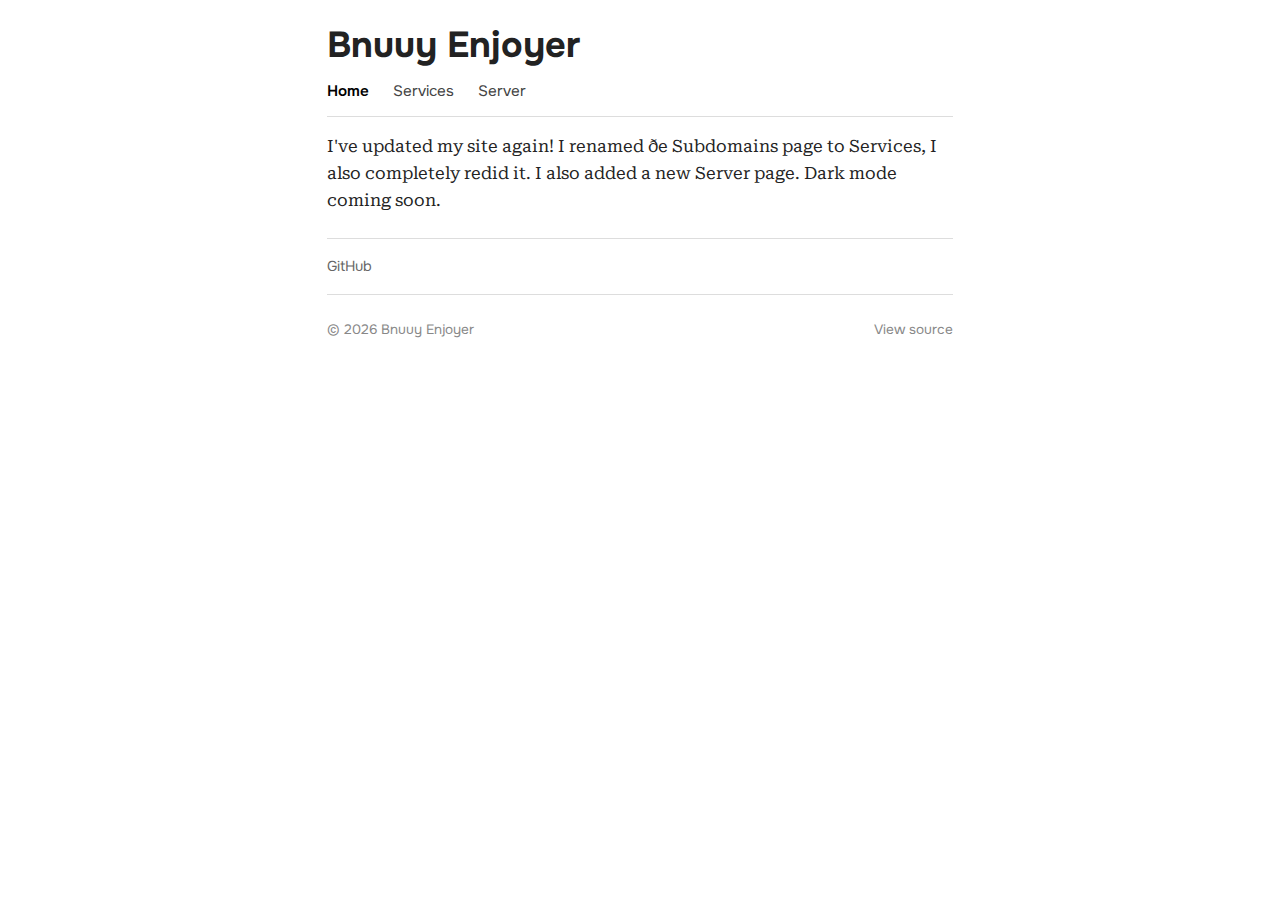
<file: index.html>
<!DOCTYPE html>
<html lang="en">
<head>
    <meta charset="UTF-8">
    <meta name="viewport" content="width=device-width, initial-scale=1">
    <title>Bnuuy Enjoyer</title>

    <link rel="stylesheet" href="./style.css?v=2">

    <link rel="preconnect" href="https://fonts.googleapis.com">
    <link rel="preconnect" href="https://fonts.gstatic.com" crossorigin>
    <link href="https://fonts.googleapis.com/css2?family=Onest:wght@100..900&family=Roboto+Serif:wght@100..900&display=swap" rel="stylesheet">
</head>
<body>
<header>
    <h1>Bnuuy Enjoyer</h1>

    <nav class="navbar">
        <a href="./" aria-current="page">Home</a>
        <a href="./services.html">Services</a>
        <a href="./server.html">Server</a>
    </nav>
</header>

<main>
    <p class="body-text">
        I've updated my site again! I renamed ðe Subdomains page to Services, I also completely redid it. I also added a new Server page. Dark mode coming soon.
    </p>
</main>

<section class="social-links">
    <a href="https://github.com/uriahn" target="_blank" rel="noopener noreferrer">GitHub</a>
</section>

<footer class="site-footer">
    <span>&copy; 2026 Bnuuy Enjoyer</span>
    <a href="https://github.com/uriahn/bnuuyenjoyerdotcom" target="_blank" rel="noopener noreferrer">
        View source
    </a>
</footer>
</body>
</html>
</file>
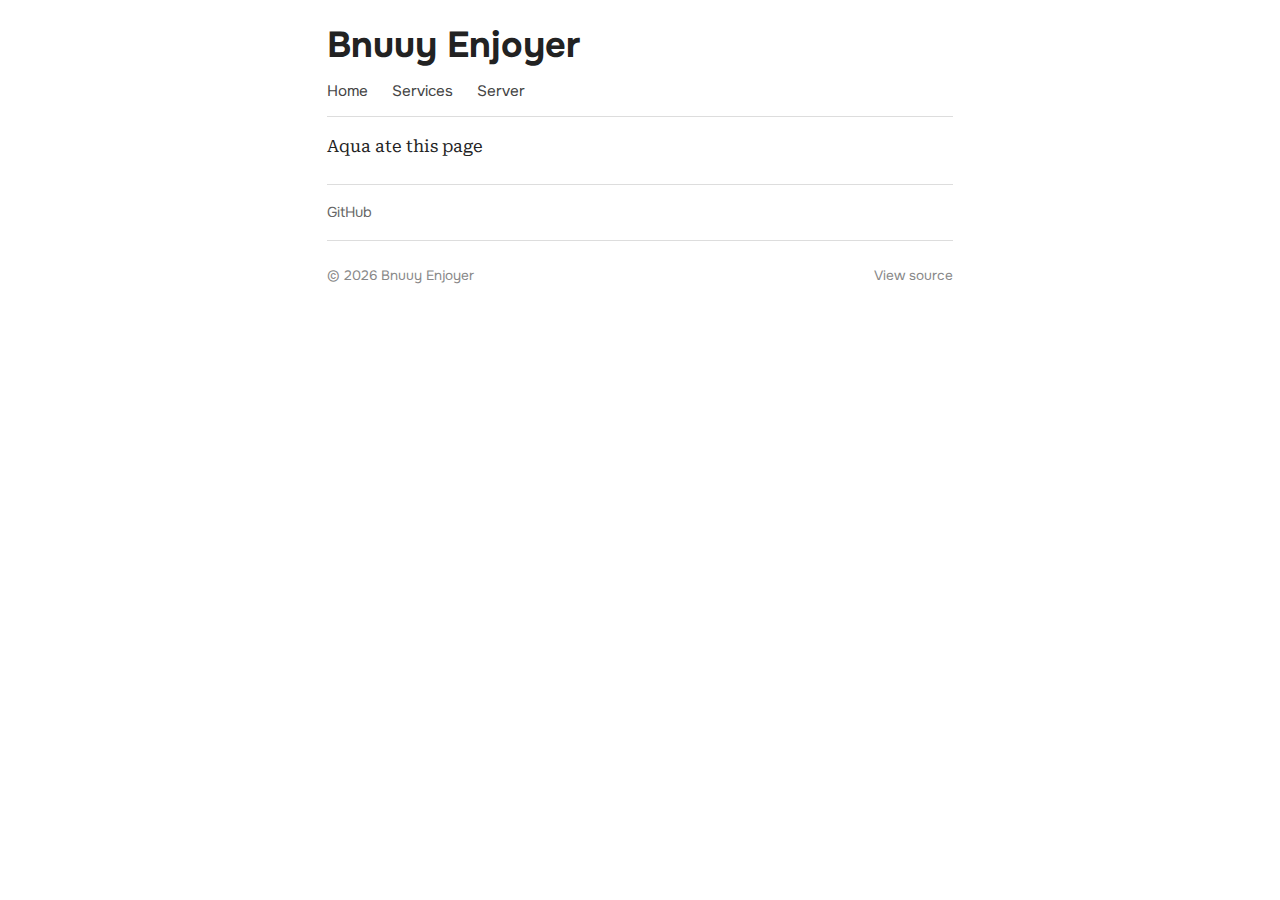
<file: aqua.html>
<!DOCTYPE html>
<html lang="en">
<head>
    <meta charset="UTF-8">
    <meta name="viewport" content="width=device-width, initial-scale=1">
    <meta name="robots" content="noindex">
    <title>Bnuuy Enjoyer</title>

    <link rel="stylesheet" href="./style.css?v=2">

    <link rel="preconnect" href="https://fonts.googleapis.com">
    <link rel="preconnect" href="https://fonts.gstatic.com" crossorigin>
    <link href="https://fonts.googleapis.com/css2?family=Onest:wght@100..900&family=Roboto+Serif:wght@100..900&display=swap" rel="stylesheet">
</head>
<body>
<header>
    <h1>Bnuuy Enjoyer</h1>

    <nav class="navbar">
        <a href="./">Home</a>
        <a href="./services">Services</a>
        <a href="./server">Server</a>
    </nav>
</header>

<main>
    <p class="body-text">
        Aqua ate this page
    </p>
</main>

<section class="social-links">
    <a href="https://github.com/uriahn" target="_blank" rel="noopener noreferrer">GitHub</a>
</section>

<footer class="site-footer">
    <span>&copy; 2026 Bnuuy Enjoyer</span>
    <a href="https://github.com/uriahn/bnuuyenjoyerdotcom" target="_blank" rel="noopener noreferrer">
        View source
    </a>
</footer>
</body>
</html>
</file>
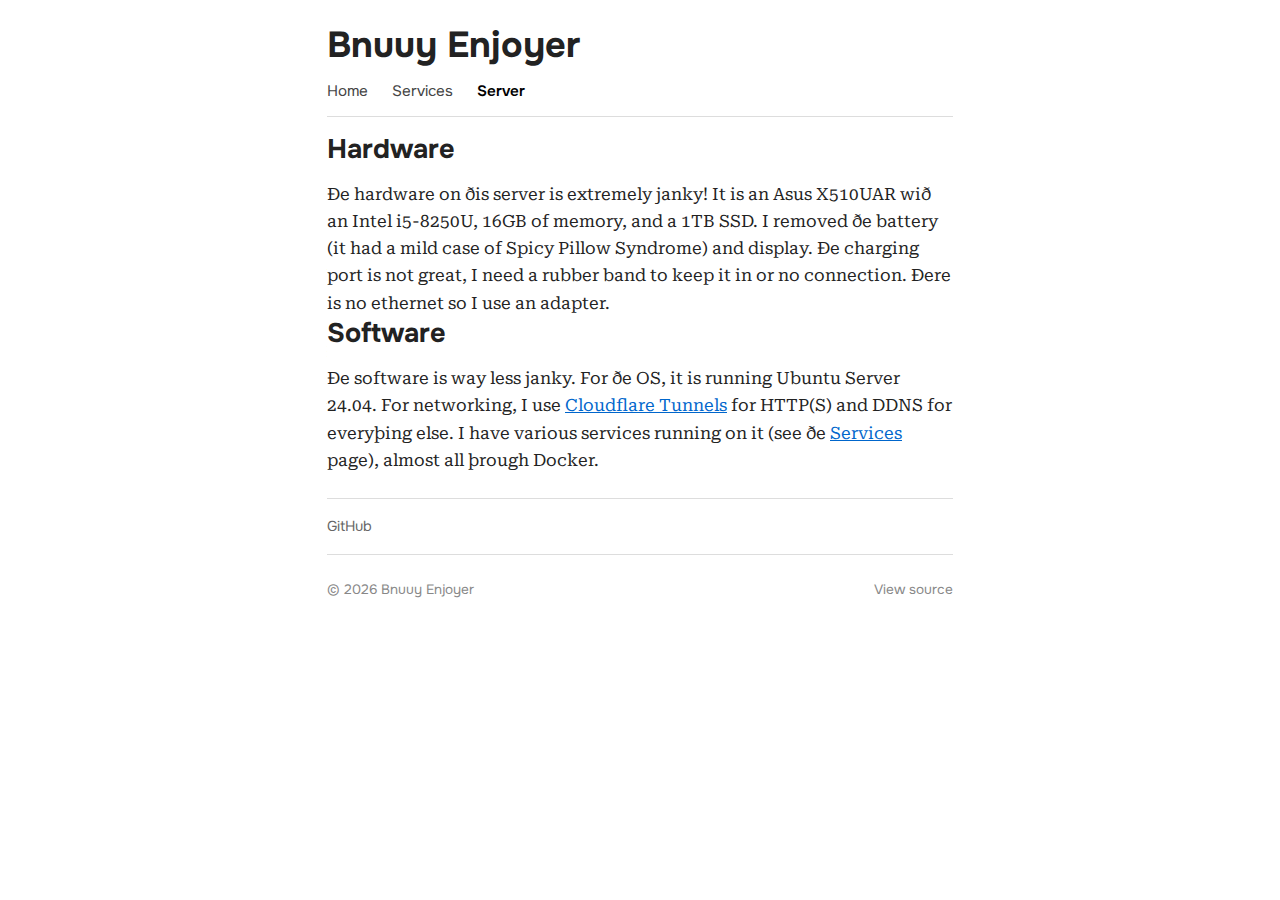
<file: server.html>
<!DOCTYPE html>
<html lang="en">
<head>
    <meta charset="UTF-8">
    <meta name="viewport" content="width=device-width, initial-scale=1">
    <title>Server — Bnuuy Enjoyer</title>

    <link rel="stylesheet" href="./style.css?v=2">

    <link rel="preconnect" href="https://fonts.googleapis.com">
    <link rel="preconnect" href="https://fonts.gstatic.com" crossorigin>
    <link href="https://fonts.googleapis.com/css2?family=Onest:wght@100..900&family=Roboto+Serif:wght@100..900&display=swap" rel="stylesheet">
</head>
<body>
<header>
    <h1>Bnuuy Enjoyer</h1>

    <nav class="navbar">
        <a href="./">Home</a>
        <a href="./services.html">Services</a>
        <a href="./server.html" aria-current="page">Server</a>
    </nav>
</header>

<main>
    <h2>Hardware</h2>
    <p class="body-text">
        Ðe hardware on ðis server is extremely janky! It is an Asus X510UAR wið an Intel i5-8250U, 16GB of memory, and a 1TB SSD. I removed ðe battery (it had a mild case of Spicy Pillow Syndrome) and display. Ðe charging port is not great, I need a rubber band to keep it in or no connection. Ðere is no ethernet so I use an adapter.
    </p>
    <h2>Software</h2>
    <p class="body-text">
        Ðe software is way less janky. For ðe OS, it is running Ubuntu Server 24.04. For networking, I use <a href="https://developers.cloudflare.com/cloudflare-one/networks/connectors/cloudflare-tunnel/" target="_blank" rel="noopener noreferrer">Cloudflare Tunnels</a> for HTTP(S) and DDNS for everyþing else. I have various services running on it (see ðe <a href="./services.html">Services</a> page), almost all þrough Docker.
    </p>
</main>

<section class="social-links">
    <a href="https://github.com/uriahn" target="_blank" rel="noopener noreferrer">GitHub</a>
</section>

<footer class="site-footer">
    <span>&copy; 2026 Bnuuy Enjoyer</span>
    <a href="https://github.com/uriahn/bnuuyenjoyerdotcom" target="_blank" rel="noopener noreferrer">
        View source
    </a>
</footer>
</body>
</html>
</file>
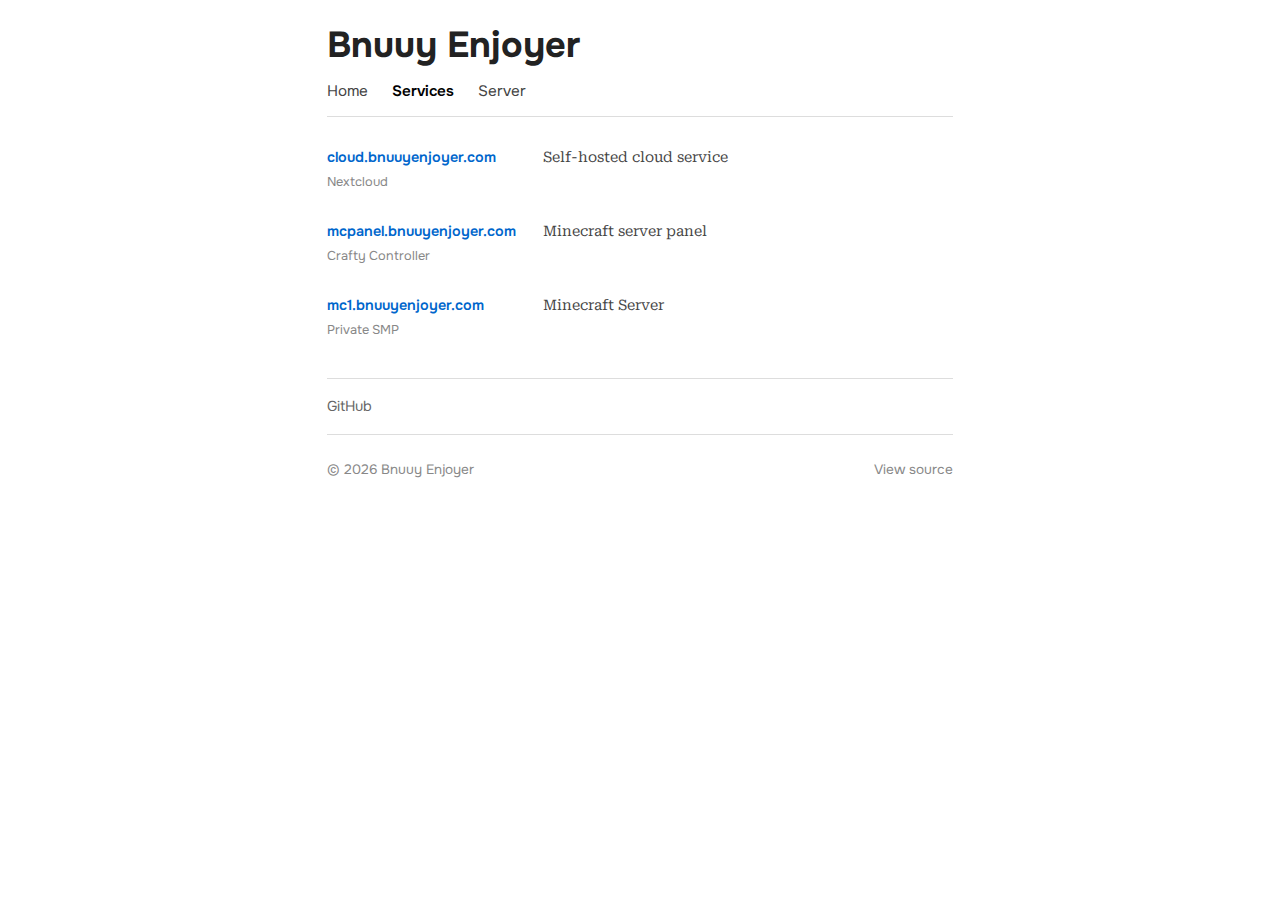
<file: services.html>
<!DOCTYPE html>
<html lang="en">
<head>
    <meta charset="UTF-8">
    <meta name="viewport" content="width=device-width, initial-scale=1">
    <title>Services — Bnuuy Enjoyer</title>

    <link rel="stylesheet" href="./style.css?v=2">

    <link rel="preconnect" href="https://fonts.googleapis.com">
    <link rel="preconnect" href="https://fonts.gstatic.com" crossorigin>
    <link href="https://fonts.googleapis.com/css2?family=Onest:wght@100..900&family=Roboto+Serif:wght@100..900&display=swap" rel="stylesheet">
</head>
<body>
<header>
    <h1>Bnuuy Enjoyer</h1>

    <nav class="navbar">
        <a href="./">Home</a>
        <a href="./services.html" aria-current="page">Services</a>
        <a href="./server.html">Server</a>
    </nav>
</header>

<main>
    <section class="subdomain-list">

        <article class="subdomain-item">
            <div class="subdomain-meta">
                <a class="subdomain-url" href="https://cloud.bnuuyenjoyer.com" target="_blank" rel="noopener noreferrer">
                    cloud.bnuuyenjoyer.com
                </a>
                <span class="subdomain-service">Nextcloud</span>
            </div>
            <p class="subdomain-description">Self-hosted cloud service</p>
        </article>

        <article class="subdomain-item">
            <div class="subdomain-meta">
                <a class="subdomain-url" href="https://mcpanel.bnuuyenjoyer.com" target="_blank" rel="noopener noreferrer">
                    mcpanel.bnuuyenjoyer.com
                </a>
                <span class="subdomain-service">Crafty Controller</span>
            </div>
            <p class="subdomain-description">Minecraft server panel</p>
        </article>

        <article class="subdomain-item">
            <div class="subdomain-meta">
                <a class="subdomain-url" href="https://mc1.bnuuyenjoyer.com" target="_blank" rel="noopener noreferrer">
                    mc1.bnuuyenjoyer.com
                </a>
                <span class="subdomain-service">Private SMP</span>
            </div>
            <p class="subdomain-description">Minecraft Server</p>
        </article>
        
    </section>
</main>

<section class="social-links">
    <a href="https://github.com/uriahn" target="_blank" rel="noopener noreferrer">GitHub</a>
</section>

<footer class="site-footer">
    <span>&copy; 2026 Bnuuy Enjoyer</span>
    <a href="https://github.com/uriahn/bnuuyenjoyerdotcom" target="_blank" rel="noopener noreferrer">
        View source
    </a>
</footer>
</body>
</html>
</file>
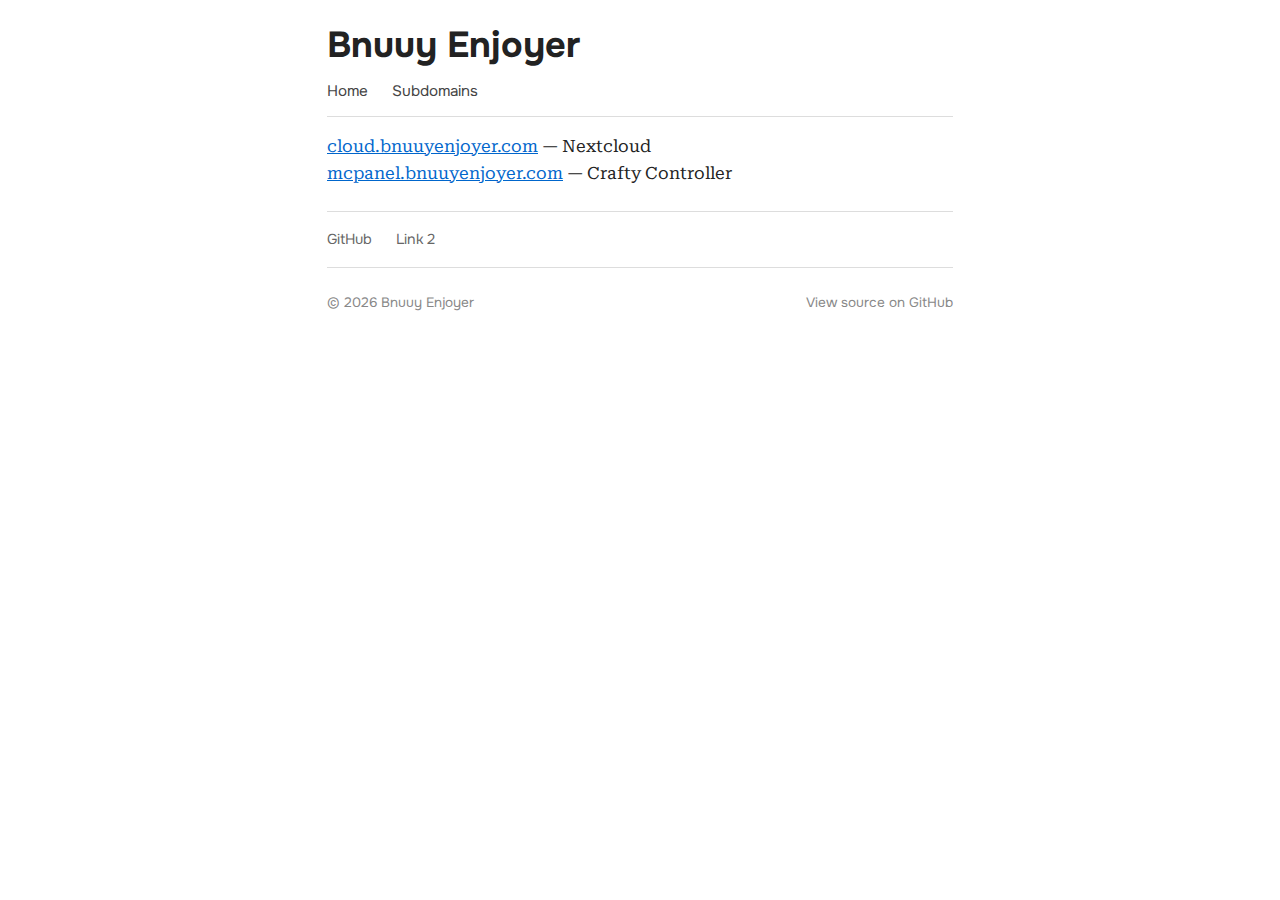
<file: subdomains.html>
<!DOCTYPE html>
<html lang="en">
<head>
    <meta charset="UTF-8">
    <meta name="viewport" content="width=device-width, initial-scale=1.0">
    <title>Bnuuy Enjoyer</title>
    <link href="./style.css" rel="stylesheet" />
    <link rel="preconnect" href="https://fonts.googleapis.com">
    <link rel="preconnect" href="https://fonts.gstatic.com" crossorigin>
    <link href="https://fonts.googleapis.com/css2?family=Onest:wght@100..900&family=Roboto+Serif:ital,opsz,wght@0,8..144,100..900;1,8..144,100..900&display=swap" rel="stylesheet">
</head>
<body>
    <div class="page-title">
        <h1>Bnuuy Enjoyer</h1>
    </div>

    <nav class="navbar">
        <a href="./">Home</a>
        <a href="#">Subdomains</a>
    </nav>

    <div class="body-text">
        <p><a href="https://cloud.bnuuyenjoyer.com" target="_blank">cloud.bnuuyenjoyer.com</a> — Nextcloud</p>
        <p><a href="https://mcpanel.bnuuyenjoyer.com" target="_blank">mcpanel.bnuuyenjoyer.com</a> — Crafty Controller</p>
    </div>

    <div class="social-links">
        <a href="https://github.com/uriahn" target="_blank">GitHub</a>
        <a href="#" target="_blank">Link 2</a>
    </div>

    <footer class="site-footer">
        <span>&copy; 2026 Bnuuy Enjoyer</span>
        <a href="https://github.com/uriahn/bnuuyenjoyerdotcom" target="_blank">View source on GitHub</a>
    </footer>
</body>
</html>
</file>
<file: style.css>
* {
    box-sizing: border-box;
    margin: 0;
    padding: 0;
}

body {
    max-width: 650px;
    margin: 24px auto;
    padding: 0 12px;
    font-size: 18px; /* I accidentally put it here, but for some reason that affects header font sizes, and I wanted to keep those font sizes, so I also put the actual font size in .body-text */
    line-height: 1.6;
    color: #222;
}

h1, h2, h3 {
    font-family: Onest, system-ui, sans-serif;
    line-height: 1.2;
    margin-bottom: 0.75rem;
}

a {
    color: #0066cc;
}

a:hover {
    color: #000;
}

header {
    margin-bottom: 1rem;
}

.navbar {
    display: flex;
    gap: 1.5rem;
    padding-bottom: 0.75rem;
    border-bottom: 1px solid #ddd;
    font-family: Onest, system-ui, sans-serif;
    font-size: 0.95rem;
}

.navbar a {
    text-decoration: none;
    color: #444;
}

.navbar a[aria-current="page"] {
    color: #000;
    font-weight: 600;
}

.body-text {
    font-family: "Roboto Serif", serif;
    margin-top: 1rem;
    font-size: 17px;
}

.social-links {
    display: flex;
    gap: 1.5rem;
    margin: 1.5rem 0;
    padding: 1rem 0;
    border-top: 1px solid #ddd;
    border-bottom: 1px solid #ddd;
    font-family: Onest, system-ui, sans-serif;
    font-size: 0.9rem;
}

.social-links a {
    text-decoration: none;
    color: #666;
}

.subdomain-list {
    margin-top: 1rem;
}

.subdomain-item {
    display: grid;
    grid-template-columns: minmax(140px, 200px) 1fr;
    gap: 1rem;
    padding: 0.85rem 0;
}

.subdomain-meta {
    display: flex;
    flex-direction: column;
    gap: 0.2rem;
}

.subdomain-url {
    font-family: Onest, system-ui, sans-serif;
    font-size: 0.9rem;
    font-weight: 600;
    text-decoration: none;
}

.subdomain-service {
    font-family: Onest, system-ui, sans-serif;
    font-size: 0.8rem;
    color: #888;
}

.subdomain-description {
    font-family: "Roboto Serif", serif;
    font-size: 0.9rem;
    color: #444;
}

.site-footer {
    display: flex;
    justify-content: space-between;
    font-family: Onest, system-ui, sans-serif;
    font-size: 0.85rem;
    color: #888;
}

.site-footer a {
    text-decoration: none;
    color: inherit;
}
</file>
